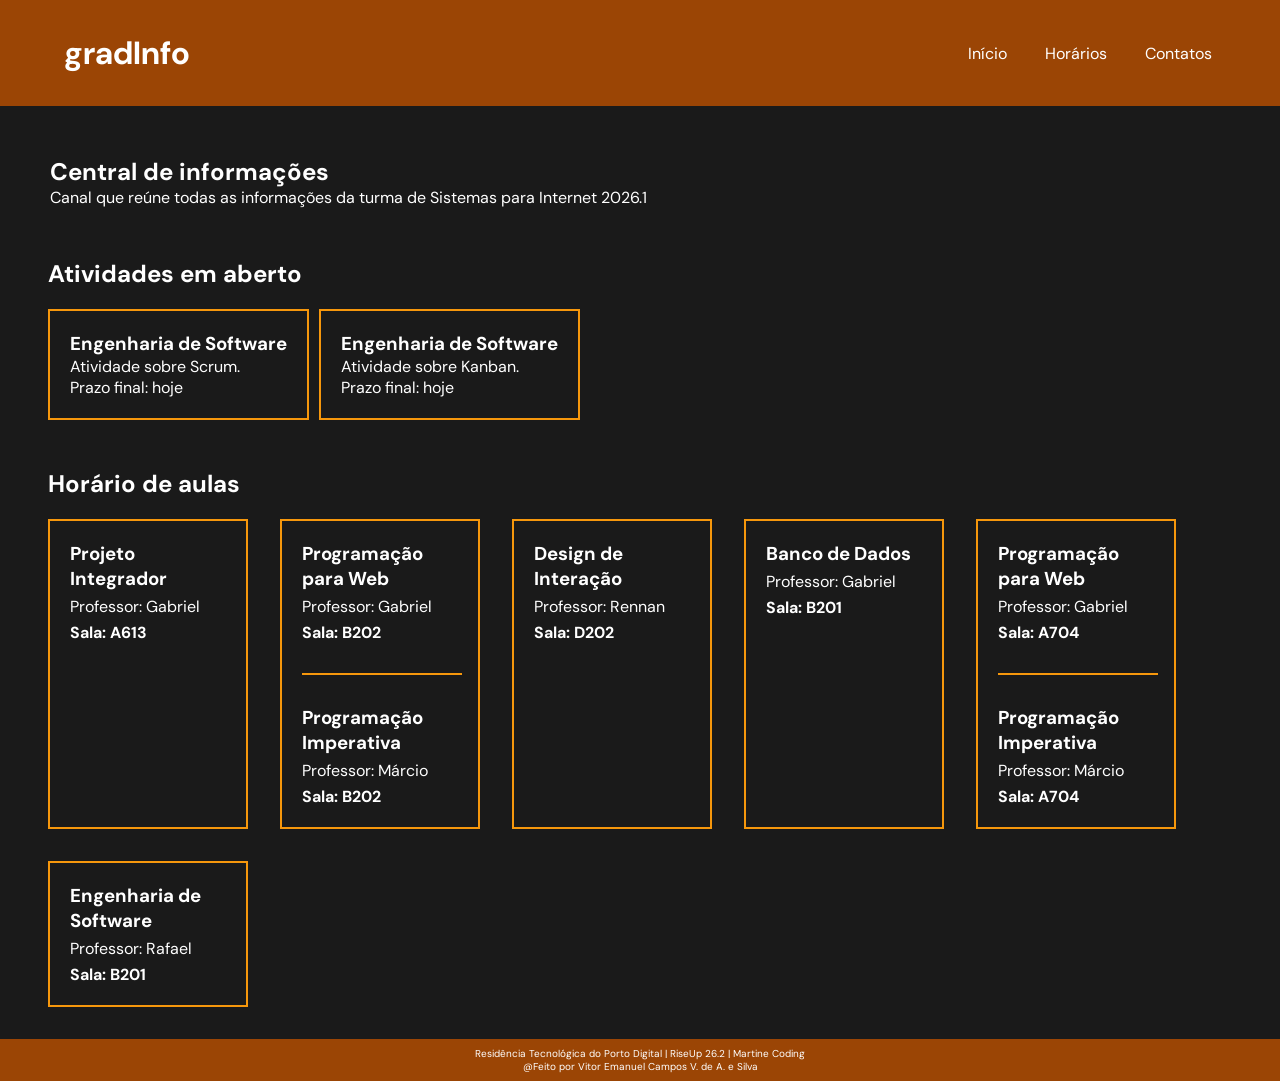
<file: meu-primeiro-site/index.html>
<!DOCTYPE html>
<html lang="pt-br">

<head>
    <meta charset="UTF-8">
    <meta name="viewport" content="width=device-width, initial-scale=1.0">
    <title>RiseUp - Martine Coding</title>
    <link rel="stylesheet" href="style.css">
</head>

<body>
    <header>
        <!-- Logo -->
        <div class="logo">
            <h1>gradInfo</h1>
        </div>

        <!-- Barra de navegação -->
        <nav>
            <a href="index.html">Início</a>
            <a href="#aulas">Horários</a>
            <a href="contatos.html">Contatos</a>
        </nav>
    </header>

    <main>
        <!-- Texto de chamada-->
        <section id="texto-chamada">
            <h1>Central de informações</h1>
            <p>Canal que reúne todas as informações da turma de Sistemas para Internet 2026.1</p>
        </section>

        <!-- Cards das atividades em aberto -->
        <section id="lista-atividades">
            <h2>Atividades em aberto</h2>
            <div class="atividades">
                <div class="atividade">
                    <h3>Engenharia de Software</h3>
                    <p>Atividade sobre Scrum.</p>
                    <p>Prazo final: hoje</p>
                </div>

                <div class="atividade">
                    <h3>Engenharia de Software</h3>
                    <p>Atividade sobre Kanban.</p>
                    <p>Prazo final: hoje</p>
                </div>
            </div>
        </section>

        <!-- Horário de aulas -->
        <section id="aulas">
            <h2>Horário de aulas</h2>
            <div class="horario">
                <div class="dia">
                    <div class="cadeira">
                        <h3>Projeto Integrador</h3>
                        <p>Professor: Gabriel</p>
                        <h4>Sala: A613</h4>
                    </div>
                </div>
                <div class="dia">
                    <div class="cadeira">
                        <h3>Programação para Web</h3>
                        <p>Professor: Gabriel</p>
                        <h4>Sala: B202</h4>
                    </div>
                    <div class="linha"></div>
                    <div class="cadeira">
                        <h3>Programação Imperativa</h3>
                        <p>Professor: Márcio</p>
                        <h4>Sala: B202</h4>
                    </div>
                </div>
                <div class="dia">
                    <div class="cadeira">
                        <h3>Design de Interação</h3>
                        <p>Professor: Rennan</p>
                        <h4>Sala: D202</h4>
                    </div>
                </div>
                <div class="dia">
                    <div class="cadeira">
                        <h3>Banco de Dados</h3>
                        <p>Professor: Gabriel</p>
                        <h4>Sala: B201</h4>
                    </div>
                </div>
                <div class="dia">
                    <div class="cadeira">
                        <h3>Programação para Web</h3>
                        <p>Professor: Gabriel</p>
                        <h4>Sala: A704</h4>
                    </div>
                    <div class="linha"></div>
                    <div class="cadeira">
                        <h3>Programação Imperativa</h3>
                        <p>Professor: Márcio</p>
                        <h4>Sala: A704</h4>
                    </div>
                </div>
                <div class="dia">
                    <div class="cadeira">
                        <h3>Engenharia de Software</h3>
                        <p>Professor: Rafael</p>
                        <h4>Sala: B201</h4>
                    </div>
                </div>
            </div>
        </section>
    </main>

    <footer>
        <p>Residência Tecnológica do Porto Digital | RiseUp 26.2 | Martine Coding</p>
        <p>@Feito por Vitor Emanuel Campos V. de A. e Silva</p>
    </footer>
</body>

</html>
</file>
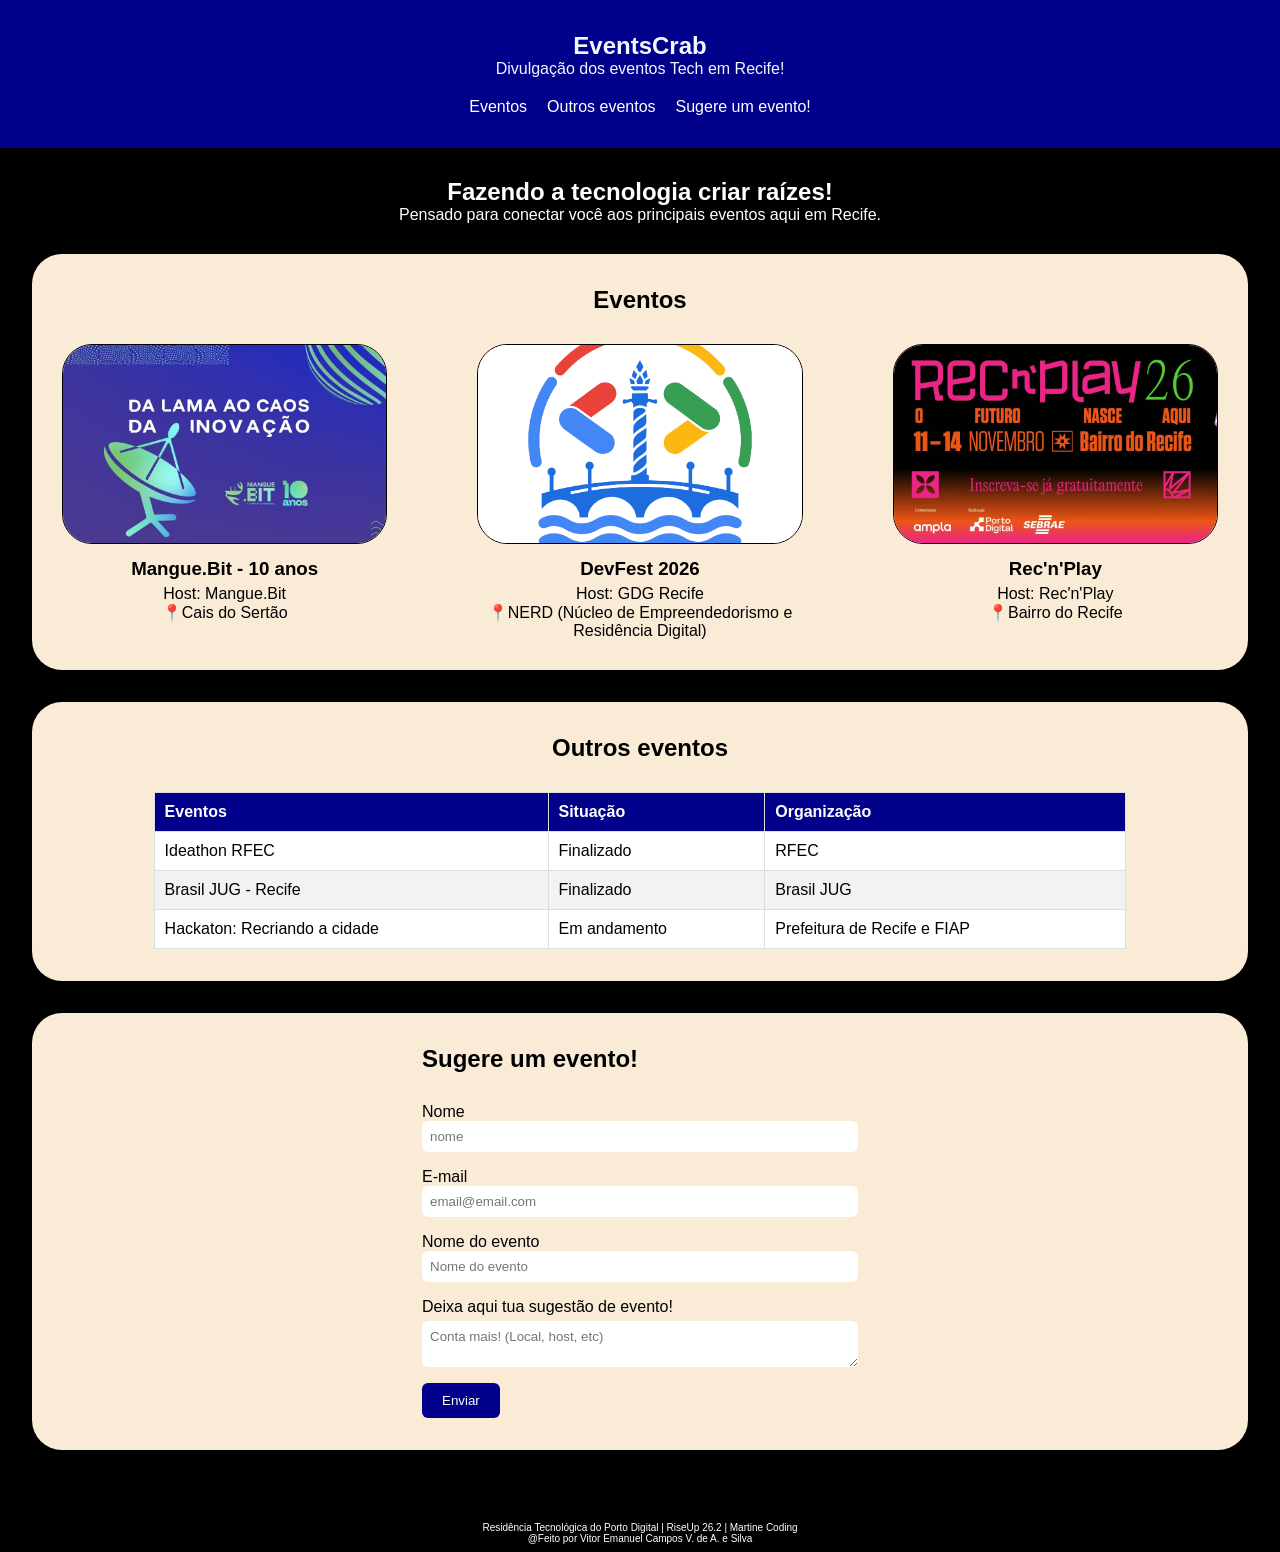
<file: segundo-site/index.html>
<!DOCTYPE html>
<html lang="pt-br">

<head>
    <meta charset="UTF-8">
    <meta name="viewport" content="width=device-width, initial-scale=1.0">
    <title>Martine Coding - RiseUp 26.2</title>
    <link rel="stylesheet" href="style.css">
</head>

<body>
    <header>
        <section id="logo">
            <h1>EventsCrab</h1>
            <p>Divulgação dos eventos Tech em Recife!</p>
        </section>
        <nav id="navbar">
            <a href="#grid">Eventos</a>
            <a href="#tabela"> Outros eventos</a>
            <a href="#form"> Sugere um evento!</a>
        </nav>
    </header>
    <main>
        <section id="descricao">
            <h2>Fazendo a tecnologia criar raízes!</h2>
            <p>Pensado para conectar você aos principais eventos aqui em Recife.</p>
        </section>
        <section id="grid">
            <h2>Eventos</h2>
            <div class="grid-cards">
                <div class="grid-card">
                    <img src="img/manguebit.jpg" alt="Imagem do Marco Zero, Recife/Pernambuco">
                    <h3>Mangue.Bit - 10 anos</h3>
                    <p>Host: Mangue.Bit</p>
                    <p>📍Cais do Sertão</p>
                </div>
                <div class="grid-card">
                    <img src="img/gdg.png" alt="">
                    <h3>DevFest 2026</h3>
                    <p>Host: GDG Recife</p>
                    <p>📍NERD (Núcleo de Empreendedorismo e Residência Digital)</p>
                </div>
                <div class="grid-card">
                    <img src="img/recnplay.webp" alt="">
                    <h3>Rec'n'Play</h3>
                    <p>Host: Rec'n'Play</p>
                    <p>📍Bairro do Recife</p>
                </div>
            </div>
        </section>
        <section id="tabela">
            <h2>Outros eventos</h2>
            <div class="table">
                <table>
                    <thead>
                        <tr>
                            <th>Eventos</th>
                            <th>Situação</th>
                            <th>Organização</th>
                        </tr>
                    </thead>
                    <tbody>
                        <tr>
                            <td>Ideathon RFEC</td>
                            <td>Finalizado</td>
                            <td>RFEC</td>
                        </tr>
                        <tr>
                            <td>Brasil JUG - Recife</td>
                            <td>Finalizado</td>
                            <td>Brasil JUG</td>
                        </tr>
                        <tr>
                            <td>Hackaton: Recriando a cidade</td>
                            <td>Em andamento</td>
                            <td>Prefeitura de Recife e FIAP</td>
                        </tr>
                    </tbody>
                </table>
            </div>
        </section>
        <section id="form">
            <div class="formulario">
                <h2>Sugere um evento!</h2>
                <form>
                    <div class="campo">
                        <label for="nome">Nome</label>
                        <input type="text" name="nome" id="nome" placeholder="nome" required>
                    </div>

                    <div class="campo">
                        <label for="email">E-mail</label>
                        <input type="email" name="email" id="email" placeholder="email@email.com" required>
                    </div>

                    <div class="campo">
                        <label for="evento">Nome do evento</label>
                        <input type="text" name="evento" id="evento" placeholder="Nome do evento" required>
                    </div>

                    <div class="campo">
                        <label for="sugestao">Deixa aqui tua sugestão de evento!</label>
                        <textarea name="sugestao" id="sugestao" placeholder="Conta mais! (Local, host, etc)"
                            required></textarea>
                    </div>

                    <button type="submit">Enviar</button>
                </form>
            </div>
        </section>
    </main>
    <footer>
        <p>Residência Tecnológica do Porto Digital | RiseUp 26.2 | Martine Coding</p>
        <p>@Feito por Vitor Emanuel Campos V. de A. e Silva</p>
    </footer>
</body>

</html>
</file>
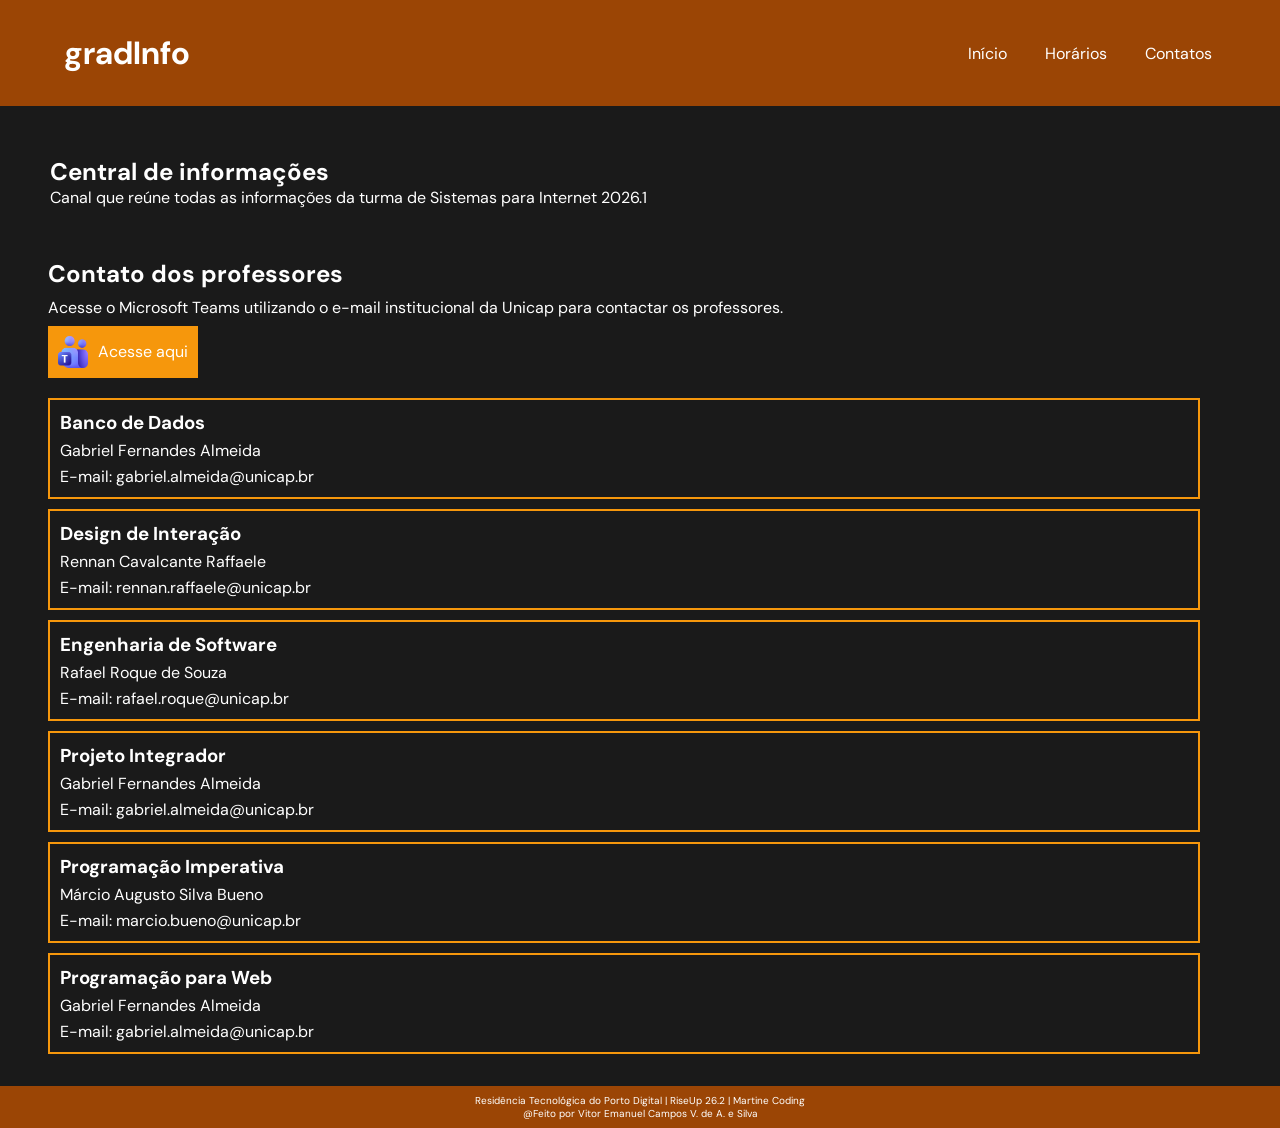
<file: meu-primeiro-site/contatos.html>
<!DOCTYPE html>
<html lang="pt-br">

<head>
    <meta charset="UTF-8">
    <meta name="viewport" content="width=device-width, initial-scale=1.0">
    <title>RiseUp - Martine Coding</title>
    <link rel="stylesheet" href="style.css">
</head>

<body>
    <header>
        <!-- Logo -->
        <div class="logo">
            <h1>gradInfo</h1>
        </div>

        <!-- Barra de navegação -->
        <nav>
            <a href="index.html">Início</a>
            <a href="index.html#aulas">Horários</a>
            <a href="contatos.html">Contatos</a>
        </nav>
    </header>

    <main>
        <!-- Texto de chamada-->
        <section id="texto-chamada">
            <h1>Central de informações</h1>
            <p>Canal que reúne todas as informações da turma de Sistemas para Internet 2026.1</p>
        </section>

        <!-- Cards dos professores -->
        <section id="contato-professores">
            <div class="inicio">
                <h2>Contato dos professores</h2>
                <p>Acesse o Microsoft Teams utilizando o e-mail institucional da Unicap para contactar os professores.</p>
                <a id="botao" href="https://www.microsoft.com/pt-br/microsoft-teams/log-in" target="_blank">
                    <img src="assets/img/image.png" alt="Logo do Microsoft Teams"> Acesse aqui
                </a>
            </div>
            <div class="professores">
                <div class="professor">
                    <h3>Banco de Dados</h3>
                    <p>Gabriel Fernandes Almeida</p>
                    <p>E-mail: gabriel.almeida@unicap.br</p>
                </div>

                <div class="professor">
                    <h3>Design de Interação</h3>
                    <p>Rennan Cavalcante Raffaele</p>
                    <p>E-mail: rennan.raffaele@unicap.br</p>
                </div>

                <div class="professor">
                    <h3>Engenharia de Software</h3>
                    <p>Rafael Roque de Souza</p>
                    <p>E-mail: rafael.roque@unicap.br</p>
                </div>

                <div class="professor">
                    <h3>Projeto Integrador</h3>
                    <p>Gabriel Fernandes Almeida</p>
                    <p>E-mail: gabriel.almeida@unicap.br</p>
                </div>

                <div class="professor">
                    <h3>Programação Imperativa</h3>
                    <p>Márcio Augusto Silva Bueno</p>
                    <p>E-mail: marcio.bueno@unicap.br</p>
                </div>

                <div class="professor">
                    <h3>Programação para Web</h3>
                    <p>Gabriel Fernandes Almeida</p>
                    <p>E-mail: gabriel.almeida@unicap.br</p>
                </div>
            </div>
        </section>
    </main>

    <footer>
        <p>Residência Tecnológica do Porto Digital | RiseUp 26.2 | Martine Coding</p>
        <p>@Feito por Vitor Emanuel Campos V. de A. e Silva</p>
    </footer>
</body>

</html>
</file>
<file: meu-primeiro-site/style.css>
@import url('https://fonts.googleapis.com/css2?family=DM+Sans:ital,opsz,wght@0,9..40,100..1000;1,9..40,100..1000&display=swap');

:root {
    --bg-color: #1A1A1A;
    --cor-primaria: #9B4505;
    --cor-secundaria: #F6970C;
    --destaque: #524EEB;
}

* {
    margin: 0;
    padding: 0;
    color: white;
    box-sizing: border-box;
    font-family: "DM Sans", sans-serif;
}

header {
    background-color: var(--cor-primaria);
    padding: 2rem;
    display: flex;
    flex-wrap: wrap;
    align-items: center;
    justify-content: space-between;
}

header nav {
    display: flex;
    gap: 30px;
    margin-right: 2rem;
    flex-wrap: wrap;
}

header nav a {
    text-decoration: none;
    padding: 4px;
    border-radius: 4px;
}

.logo {
    margin-left: 2rem;
}

body {
    background-color: var(--bg-color);
}

#texto-chamada {
    display: flex;
    flex-direction: column;
    flex-wrap: wrap;
    padding: 50px;
}

#lista-atividades {
    display: flex;
    flex-direction: column;
    margin-left: 3rem;
    gap: 20px;
}

.atividades {
    display: flex;
    flex-wrap: wrap;
    gap: 10px;
}

.atividade {
    border: var(--cor-secundaria) solid 2px;
    display: flex;
    flex-direction: column;
    padding: 20px;
}

#aulas {
    display: flex;
    flex-direction: column;
    margin-top: 3rem;
    margin-left: 3rem;
    gap: 20px;
}

.linha {
    width: 10rem;
    border: 1px solid var(--cor-secundaria);
}

.horario {
    display: flex;
    flex-wrap: wrap;
    gap: 2rem;
}

.dia {
    border: var(--cor-secundaria) solid 2px;
    display: flex;
    flex-direction: column;
    flex-wrap: wrap;
    padding: 20px;
    width: 200px;
    gap: 30px;
}

.cadeira {
    display: flex;
    flex-direction: column;
    gap: 5px;
}

#contato-professores {
    display: flex;
    flex-direction: column;
    margin-left: 3rem;
    gap: 20px;
}

.inicio {
    display: flex;
    flex-direction: column;
    gap: 8px;
}

#botao {
    width: 150px;
    display: flex;
    align-items: center;
    padding: 10px;
    background-color: var(--cor-secundaria);
    gap: 10px;
    text-decoration: none;
}

#botao img {
    width: 30px;
}

.professores {
    display: flex;
    flex-direction: column;
    gap: 10px;
}

.professor {
    border: var(--cor-secundaria) solid 2px;
    display: flex;
    flex-direction: column;
    padding: 10px;
    margin-right: 5rem;
    gap: 5px;
}

footer {
    margin-top: 2rem;
    background-color: var(--cor-primaria);
    padding: 0.5rem;
    display: flex;
    flex-direction: column;
    align-items: center;
    font-size: 10px;
}
</file>
<file: segundo-site/style.css>
* {
    margin: 0;
    padding: 0;
    box-sizing: border-box;
    font-family: Arial, Helvetica, sans-serif;
}

body {
    display: grid;
    grid-template-rows: auto 1fr auto;
    min-height: 100vh;
    background-color: black;
}

header {
    background-color: darkblue;
    color: aliceblue;
    padding: 2rem;
    display: block;
    text-align: center;
}

#navbar {
    display: flex;
    justify-content: center;
    gap: 20px;
    margin-top: 20px;
}

#navbar a {
    color: white;
    text-decoration: none;
}

#navbar a:hover {
    text-decoration: underline;
}

main {
    display: block;
}

#descricao {
    padding: 30px;
    color: white;
    display: flex;
    flex-direction: column;
    text-align: center;
    justify-content: center;
}

#grid {
    background-color: antiquewhite;
    margin: 0 2rem 2rem 2rem;
    border-radius: 30px;
    display: flex;
    align-items: center;
    flex-direction: column;
}

#grid h2 {
    margin-top: 2rem;
}

.grid-cards {
    display: grid;
    gap: 30px;
    grid-template-columns: 1fr;
}

.grid-card {
    margin: 30px;
    justify-content: center;
    text-align: center;
    transition: transform 0.2s;
}

.grid-card:hover {
    transform: scale(1.05);
}

.grid-card img {
    width: 100%;
    height: 200px;
    object-fit: cover;
    border: 1px solid black;
    border-radius: 30px;
    margin-bottom: 10px;
}

.grid-card h3 {
    margin-bottom: 5px;
}

#tabela {
    background-color: antiquewhite;
    margin: 2rem;
    border-radius: 30px;
    margin-top: 30px;
    display: flex;
    align-items: center;
    flex-direction: column;
}

#tabela h2 {
    margin-top: 2rem;
}

.table {
    width: 80%;
    margin: 2rem;
    border-radius: 30px;
    margin-top: 30px;
    display: flex;
    align-items: center;
    flex-direction: column;
}

table {
    width: 100%;
    border-collapse: collapse;
    font-family: Arial, sans-serif;
    background-color: white;
}

th, td {
    padding: 10px;
    text-align: left;
    border: 1px solid #ddd;
}

thead tr {
    background-color: darkblue;
    color: #ffffff;
}

tbody tr:nth-child(even) {
    background-color: #f2f2f2;
}

tbody tr:hover {
    background-color: #d1ecf1;
}

#form {
    background-color: antiquewhite;
    margin: 2rem;
    border-radius: 30px;
    margin-top: 30px;
    display: flex;
    align-items: center;
    justify-content: center;
}

.formulario {
    display: flex;
    flex-direction: column;
    gap: 30px;
    width: 100%;
    max-width: 500px;
    padding: 2rem;
}

.formulario h2 {
    margin-top: 0;
}

.campo {
    display: flex;
    flex-direction: column;
    margin-bottom: 16px;
}

.campo input, .campo textarea {
    padding: 8px;
    border: none;
    border-radius: 6px;
}

.campo textarea {
    margin-top: 5px;
}

button {
    background-color: darkblue;
    color: white;
    border: none;
    padding: 10px 20px;
    border-radius: 6px;
    cursor: pointer;
    align-self: flex-start;
}

button:hover {
    background-color: #0000e5;
}

footer {
    color: white;
    margin-top: 2rem;
    padding: 0.5rem;
    display: flex;
    flex-direction: column;
    align-items: center;
    font-size: 10px;
}

@media (min-width: 768px) {
    .grid-cards {
        grid-template-columns: 1fr 1fr;

    }
}

@media (min-width: 1024px) {
    .grid-cards {
        grid-template-columns: 1fr 1fr 1fr;
    }
}
</file>
